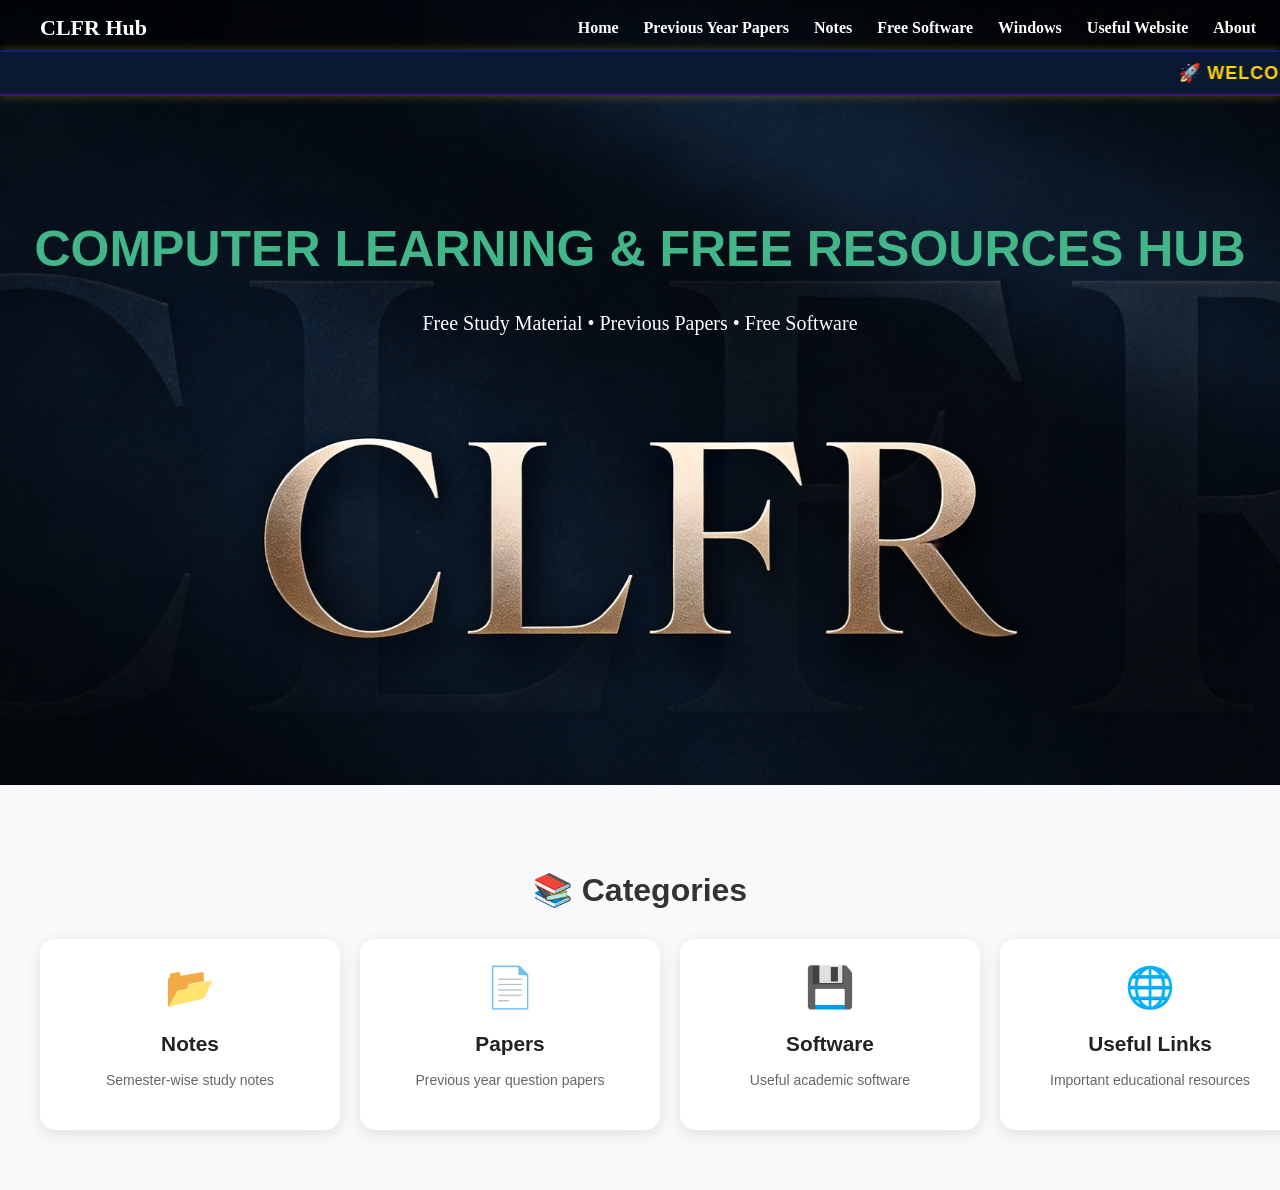
<file: index.html>
<!DOCTYPE html>
<html>
<head>
     <!-- Scrolling announcement bar -->
<marquee class="notice">
    🚀 Welcome to CLFR Hub | Add New Type OF Website Go To Useful Website Section
</marquee>

    <!-- Website Title (Browser tab me dikhega) -->
    <title>Computer Learning & Free Resources Hub</title>

    <!-- External CSS file link -->
    <link rel="stylesheet" href="styles.css">



</head>
<body class="home">

    


    <!-- Navigation Bar Start -->
    <nav>

        <!-- Website Logo -->
        <div class="logo">CLFR Hub</div>

        <!-- Menu Items -->
        <ul>
            <li><a href="index.html">Home</a></li>
            <li><a href="previousyearpapers.html"> Previous Year Papers</a></li>
            <li><a href="notes.html"> Notes</a></li>
            <li><a href="freesoftware.html"> Free Software</a></li>
            <li><a href="windows.html">Windows</a></li>
            <li><a href="usefulwebsites.html">Useful Website</a></li>
            
            <li><a href="about.html">About</a></li>
        </ul>

    </nav>
    <!-- Navigation Bar End -->

   
        <!-- ===== Hero Section Start ===== -->
<div class="hero">

    <!-- Main Heading -->
    <h1 class="main-heading">
        COMPUTER LEARNING & FREE RESOURCES HUB
    </h1>

    <!-- Short Description / Tagline -->
    <p class="tagline">
        Free Study Material • Previous Papers • Free Software
    </p>

    
    

</div>
<!-- ===== Hero Section End ===== -->


<!-- ===== Features Section Start ===== -->

<section class="categories">
    <h2>📚 Categories</h2>

    <div class="category-grid">
        <div class="card">
            <span>📂</span>
            <h3>Notes</h3>
            <p>Semester-wise study notes</p>
        </div>

        <div class="card">
            <span>📄</span>
            <h3>Papers</h3>
            <p>Previous year question papers</p>
        </div>

        <div class="card">
            <span>💾</span>
            <h3>Software</h3>
            <p>Useful academic software</p>
        </div>

        <div class="card">
            <span>🌐</span>
            <h3>Useful Links</h3>
            <p>Important educational resources</p>
        </div>
    </div>
</section>





    


<!-- ===== Features Section End ===== -->

        
    </section>
    <!-- Hero Section End -->

    
</body>
</html>
</file>
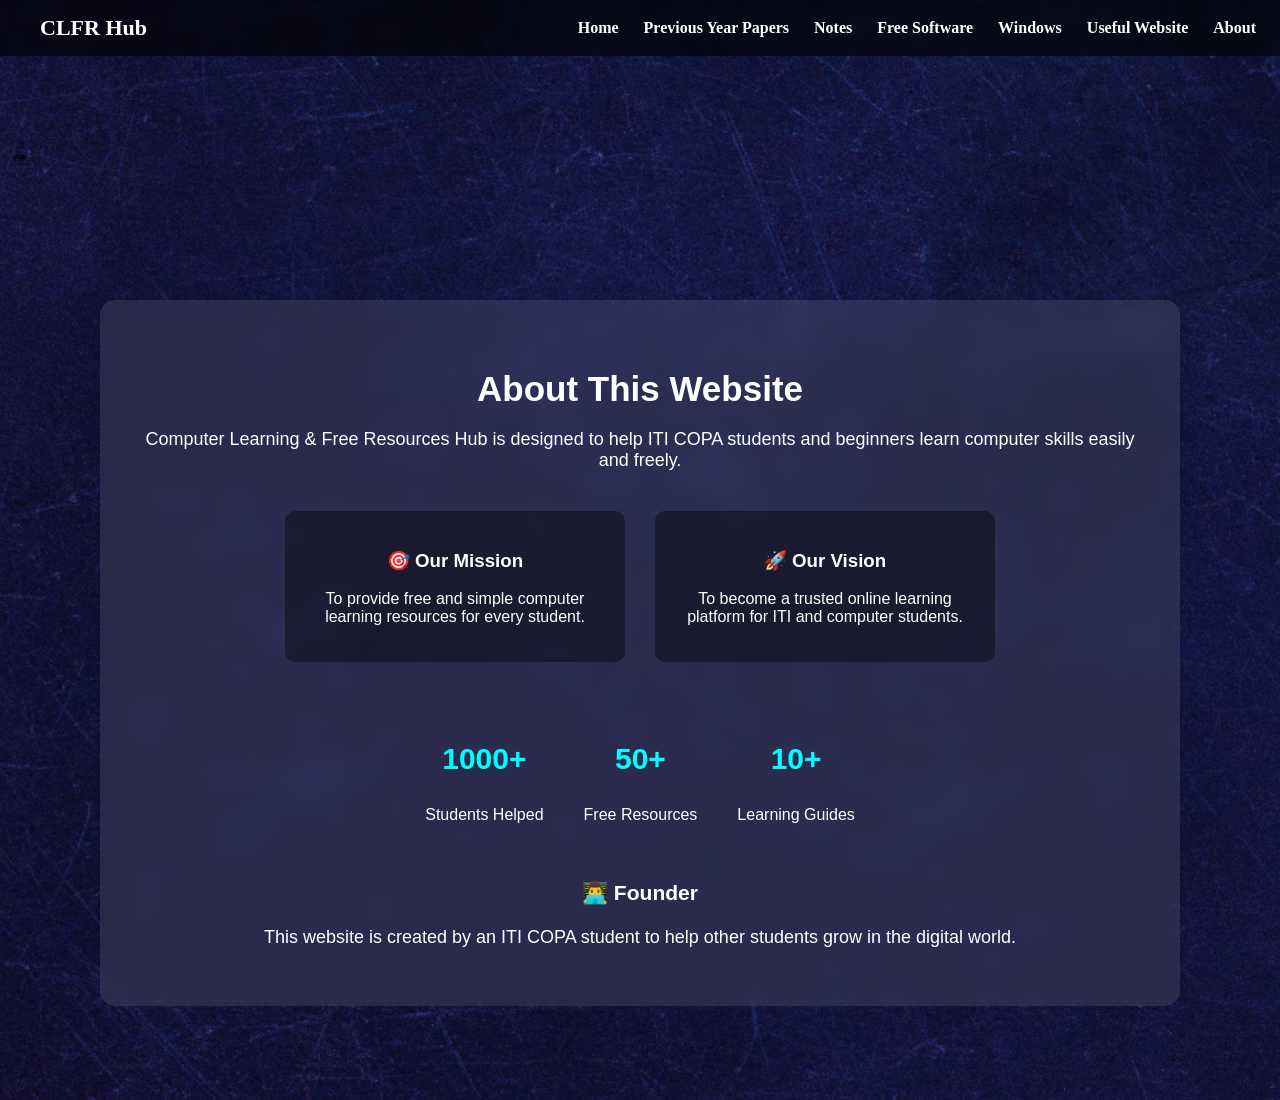
<file: about.html>
<!DOCTYPE html>
<html>
<head>

    <!-- Website Title (Browser tab me dikhega) -->
    <title>Computer Learning & Free Resources Hub</title>

    <!-- External CSS file link -->
    <link rel="stylesheet" href="styles.css">

</head>
<body>

    


    <!-- Navigation Bar Start -->
    <nav>

        <!-- Website Logo -->
        <div class="logo">CLFR Hub</div>

        <!-- Menu Items -->
        <ul>
            <li><a href="index.html">Home</a></li>
            <li><a href="previousyearpapers.html"> Previous Year Papers</a></li>
            <li><a href="notes.html"> Notes</a></li>
            <li><a href="freesoftware.html"> Free Software</a></li>
            <li><a href="windows.html">Windows</a></li>
            <li><a href="usefulwebsites.html">Useful Website</a></li>
            
            <li><a href="about.html">About</a></li>
        </ul>

    </nav>
    <!-- Navigation Bar End -->



<!-- ===== About Section Start ===== -->
<section class="about">

    <!-- Section Heading -->
    <h2 class="about-title">About This Website</h2>

    <!-- Description -->
    <p class="about-desc">
        Computer Learning & Free Resources Hub is designed to help ITI COPA 
        students and beginners learn computer skills easily and freely.
    </p>

    <!-- ===== Mission & Vision Boxes ===== -->
    <div class="mission-vision">

        <!-- Mission Box -->
        <div class="box">
            <h3>🎯 Our Mission</h3>
            <p>To provide free and simple computer learning resources for every student.</p>
        </div>

        <!-- Vision Box -->
        <div class="box">
            <h3>🚀 Our Vision</h3>
            <p>To become a trusted online learning platform for ITI and computer students.</p>
        </div>

    </div>

    <!-- ===== Stats Section ===== -->
    <div class="stats">

        <div class="stat-box">
            <h3>1000+</h3>
            <p>Students Helped</p>
        </div>

        <div class="stat-box">
            <h3>50+</h3>
            <p>Free Resources</p>
        </div>

        <div class="stat-box">
            <h3>10+</h3>
            <p>Learning Guides</p>
        </div>

    </div>

    <!-- ===== Founder Section ===== -->
    <div class="founder">
        <h3>👨‍💻 Founder</h3>
        <p>This website is created by an ITI COPA student to help other students grow in the digital world.</p>
    </div>

</section>
<!-- ===== About Section End ===== -->
</file>
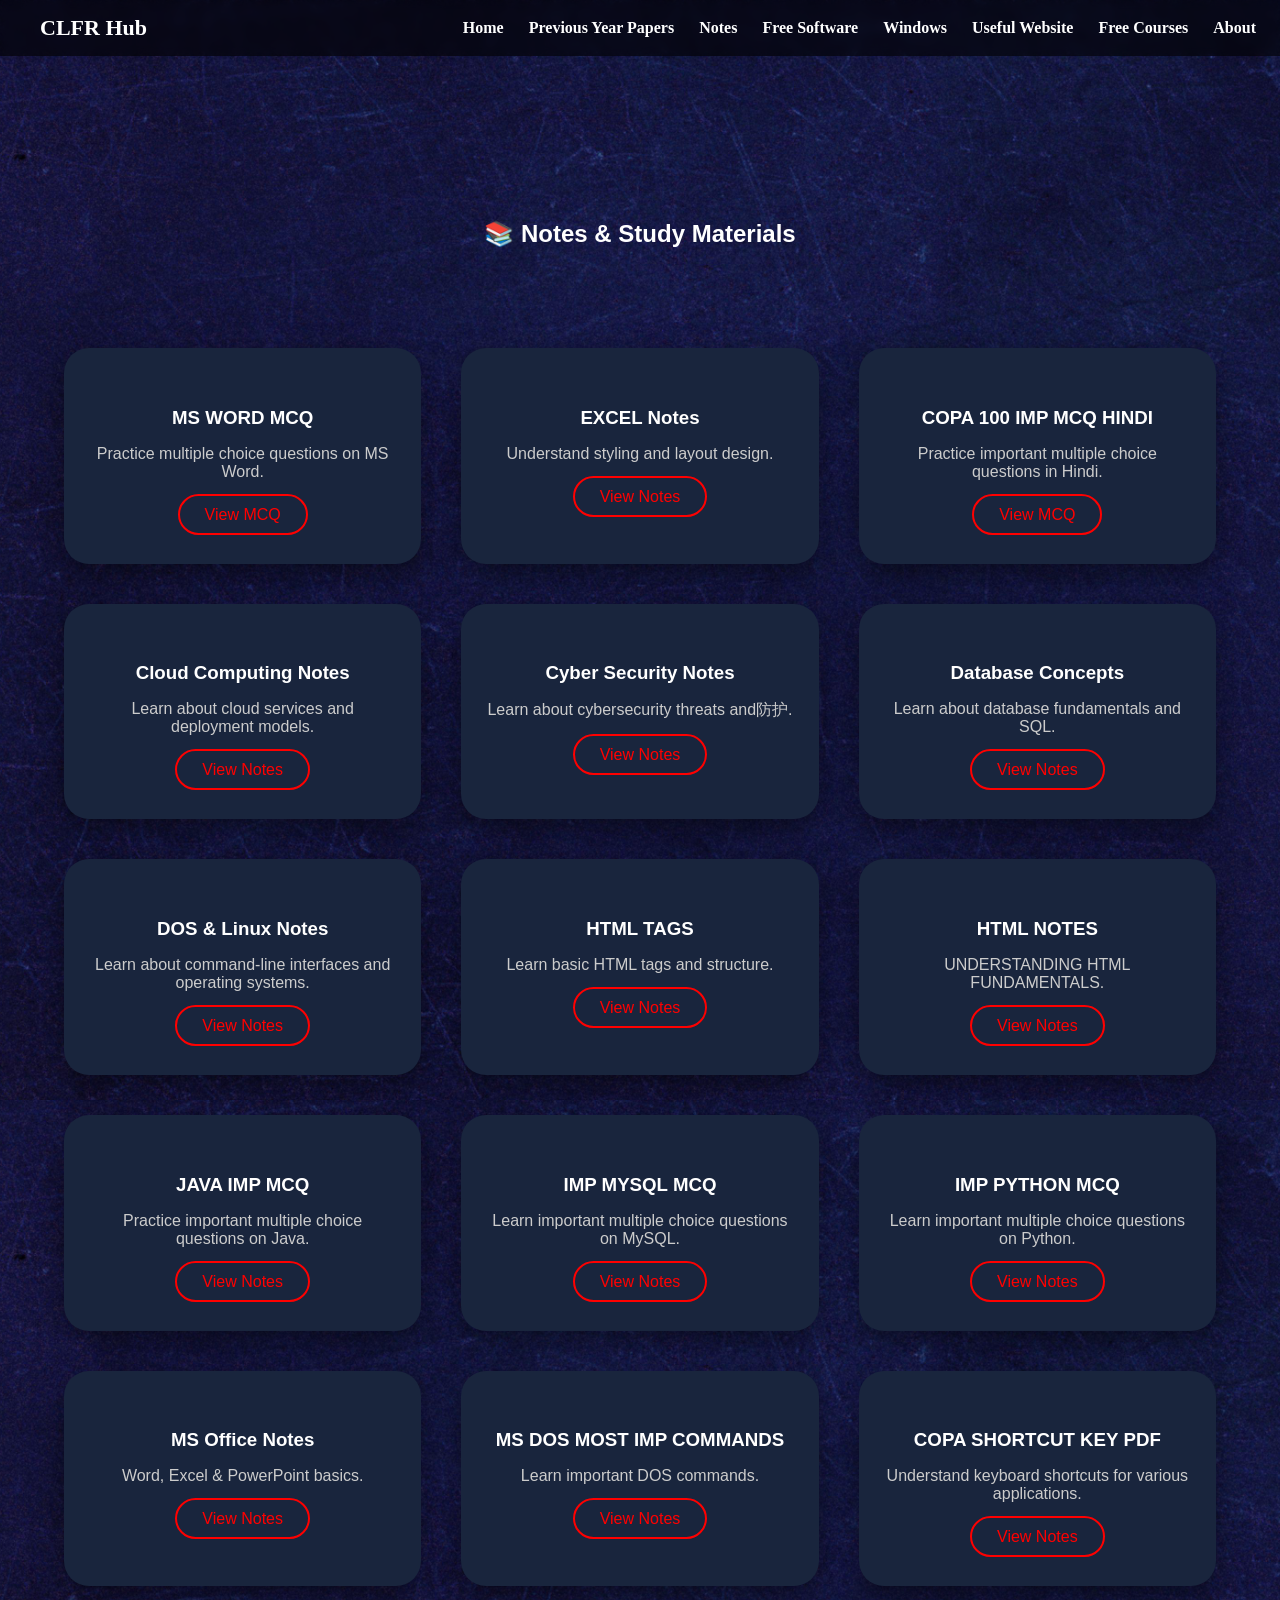
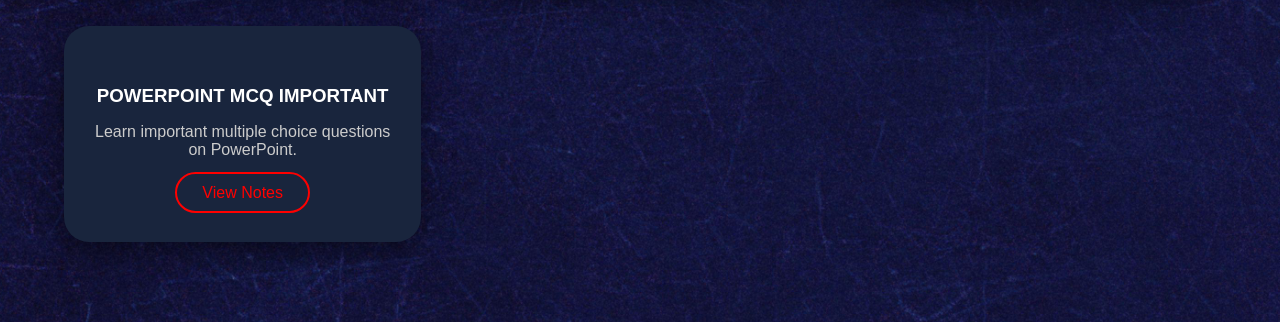
<file: notes.html>
<!DOCTYPE html>
<html>
<head>

    <!-- Website Title (Browser tab me dikhega) -->
    <title>Computer Learning & Free Resources Hub</title>

    <!-- External CSS file link -->
    <link rel="stylesheet" href="styles.css">

</head>
<body>
    <h2>📚 Notes & Study Materials</h2>

    


    <!-- Navigation Bar Start -->
    <nav>

        <!-- Website Logo -->
        <div class="logo">CLFR Hub</div>

        <!-- Menu Items -->
        <ul>
            <li><a href="index.html">Home</a></li>
            <li><a href="previousyearpapers.html"> Previous Year Papers</a></li>
            <li><a href="notes.html"> Notes</a></li>
            <li><a href="freesoftware.html"> Free Software</a></li>
            <li><a href="windows.html">Windows</a></li>
            <li><a href="usefulwebsites.html">Useful Website</a></li>
            <li><a href="freecourses.html">Free Courses</a></li>
            <li><a href="about.html">About</a></li>
        </ul>

    </nav>
    <!-- Navigation Bar End -->


    <!-- ===== Notes Section Start ===== -->
<section class="notes">

    <!-- MS WORD MCQ -->
    <div class="note-card">
        <h3>MS WORD MCQ</h3>
        <p>Practice multiple choice questions on MS Word.</p>
        <a href="copa ms word mcq.pdf" class="note-btn">View MCQ</a>
    </div>

    <!-- EXCEL Notes Card -->
    <div class="note-card">
        <h3>EXCEL Notes</h3>
        <p>Understand styling and layout design.</p>
        <a href="copa excel mcq.pdf" class="note-btn">View Notes</a>
    </div>

    <!-- COPA 100 IMP MCQ HINDI Card -->
    <div class="note-card">
        <h3>COPA 100 IMP MCQ HINDI</h3>
        <p>Practice important multiple choice questions in Hindi.</p>
        <a href="copa 100 most imp questions in hindi.pdf" class="note-btn">View MCQ</a>
    </div>

    <!-- cloud computing Card -->
    <div class="note-card">
        <h3>Cloud Computing Notes</h3>
        <p>Learn about cloud services and deployment models.</p>
        <a href="COPA Cloud Computing MCQ.pdf" class="note-btn">View Notes</a>
    </div>

    <!-- CYBER SECURITY Card -->
    <div class="note-card">
        <h3>Cyber Security Notes</h3>
        <p>Learn about cybersecurity threats and防护.</p>
        <a href="copa cyber security mcq hindi.pdf" class="note-btn">View Notes</a>
    </div>

    <!-- Database Concepts Card -->
    <div class="note-card">
        <h3>Database Concepts</h3>
        <p>Learn about database fundamentals and SQL.</p>
        <a href="COPA Database Concepts mcq.pdf" class="note-btn">View Notes</a>
    </div>

    <!-- dos & Linux Card -->
    <div class="note-card">
        <h3>DOS & Linux Notes</h3>
        <p>Learn about command-line interfaces and operating systems.</p>
        <a href="copa DOS & Linux mcq.pdf" class="note-btn">View Notes</a>
    </div>

    

    <!-- HTML Notes Card -->
    <div class="note-card">
        <h3>HTML TAGS</h3>
        <p>Learn basic HTML tags and structure.</p>
        <a href="HTML TAGS.pdf" class="note-btn">View Notes</a>
    </div>

    <!-- HTML NOTES Card -->
    <div class="note-card">
        <h3>HTML NOTES</h3>
        <p>UNDERSTANDING HTML FUNDAMENTALS.</p>
        <a href="HTML NOTES.pdf" class="note-btn">View Notes</a>
    </div>

    
    <div class="note-card">
        <h3>JAVA IMP MCQ</h3>
        <p>Practice important multiple choice questions on Java.</p>
        <a href="ITI COPA Java MCQ.pdf" class="note-btn">View Notes</a>
    </div>

    
    <div class="note-card">
        <h3>IMP MYSQL MCQ</h3>
        <p>Learn important multiple choice questions on MySQL.</p>
        <a href="ITI COPA MySQL MCQ.pdf" class="note-btn">View Notes</a>
    </div>

    
    <div class="note-card">
        <h3>IMP PYTHON MCQ</h3>
        <p>Learn important multiple choice questions on Python.</p>
        <a href="ITI COPA Python MCQ.pdf" class="note-btn">View Notes</a>
    </div>

    
    <div class="note-card">
        <h3>MS Office Notes</h3>
        <p>Word, Excel & PowerPoint basics.</p>
        <a href="#" class="note-btn">View Notes</a>
    </div>

    <!-- MS DOS MOST IMP COMMANDS -->
    <div class="note-card">
        <h3>MS DOS MOST IMP COMMANDS</h3>
        <p>Learn important DOS commands.</p>
        <a href="ms dos commands.pdf" class="note-btn">View Notes</a>
    </div>

    
    <div class="note-card">
        <h3>COPA SHORTCUT KEY PDF</h3>
        <p>Understand keyboard shortcuts for various applications.</p>
        <a href="copa shortcut keys.pdf" class="note-btn">View Notes</a>
    </div>

    
    <div class="note-card">
        <h3>POWERPOINT MCQ IMPORTANT</h3>
        <p>Learn important multiple choice questions on PowerPoint.</p>
        <a href="copa ppt question.pdf" class="note-btn">View Notes</a>
    </div>

   
</section>
<!-- ===== Notes Section End ===== -->
</file>
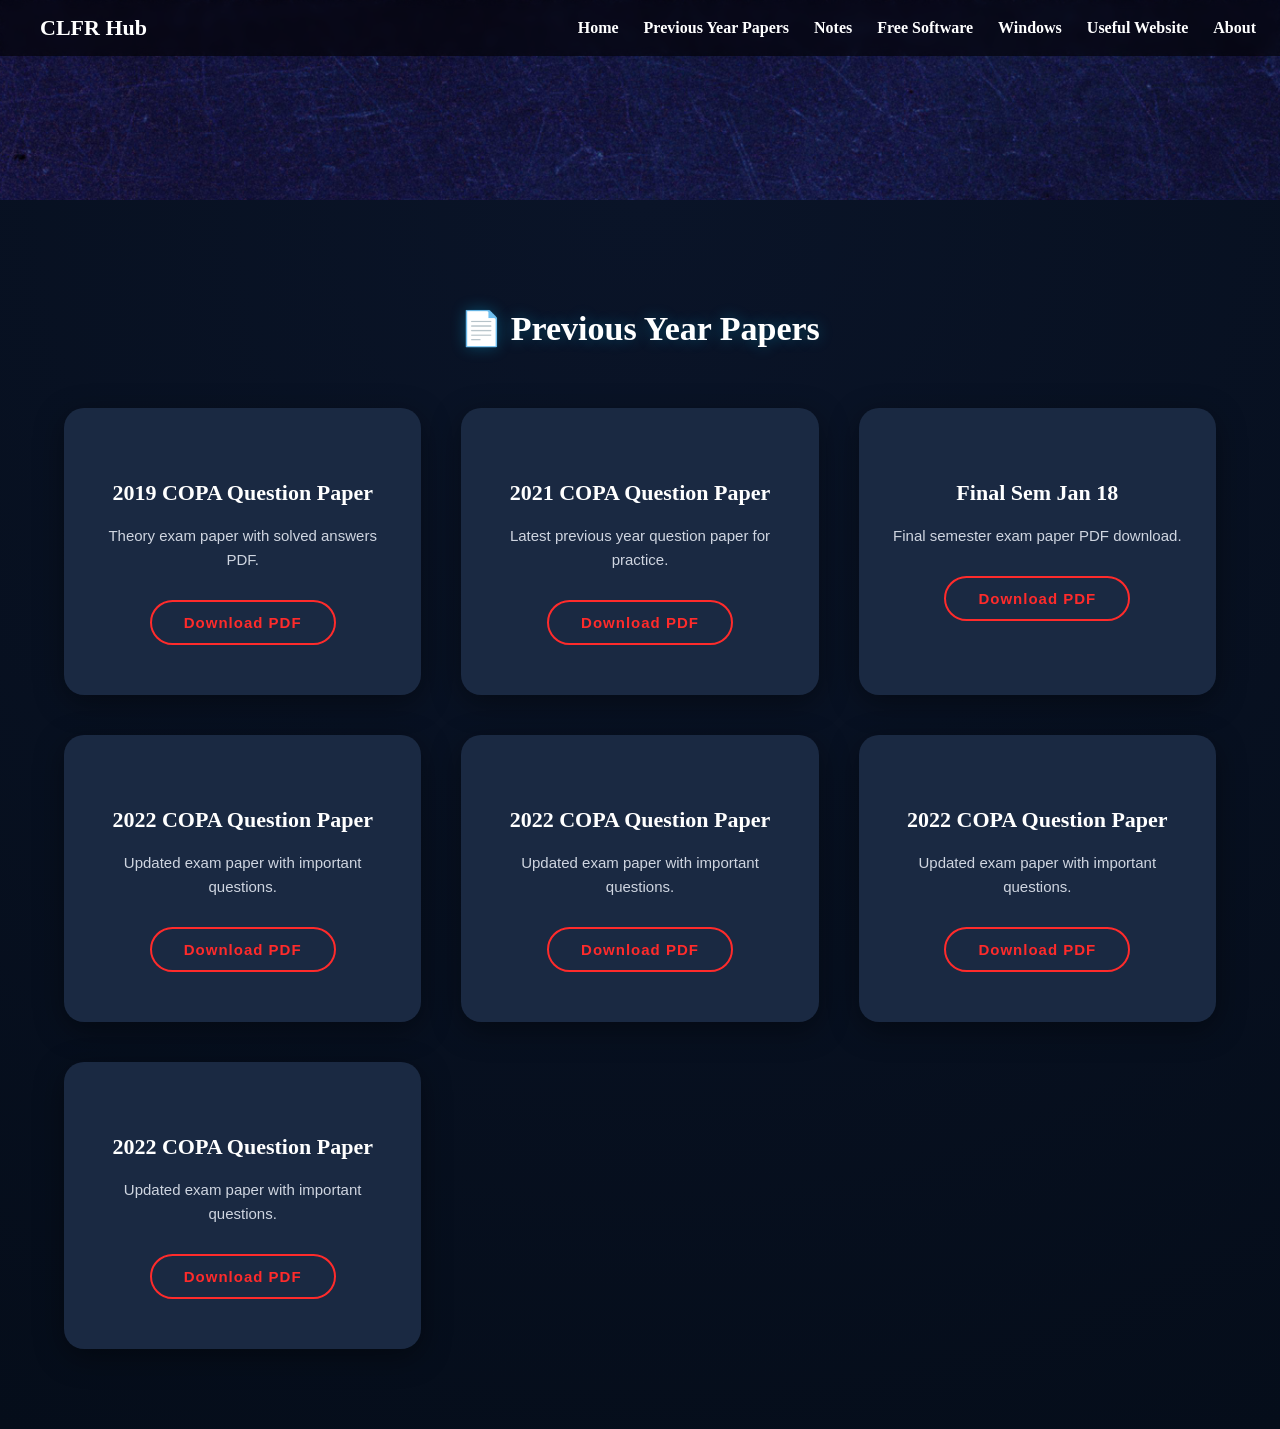
<file: previousyearpapers.html>
<!DOCTYPE html>
<html>
<head>

    <!-- Website Title (Browser tab me dikhega) -->
    <title>Computer Learning & Free Resources Hub</title>

    <!-- External CSS file link -->
    <link rel="stylesheet" href="styles.css">

</head>
<body>




    <!-- Navigation Bar Start -->
    <nav>

        <!-- Website Logo -->
        <div class="logo">CLFR Hub</div>

        <!-- Menu Items -->
        <ul>
            <li><a href="index.html">Home</a></li>
            <li><a href="previousyearpapers.html"> Previous Year Papers</a></li>
            <li><a href="notes.html"> Notes</a></li>
            <li><a href="freesoftware.html"> Free Software</a></li>
            <li><a href="windows.html">Windows</a></li>
            <li><a href="usefulwebsites.html">Useful Website</a></li>
            
            <li><a href="about.html">About</a></li>
        </ul>

    </nav>
    <!-- Navigation Bar End -->
<section class="papers-section">
    <h2 class="section-title">📄 Previous Year Papers</h2>

    <div class="papers-container">

        <div class="paper-card">
            <h3>2019 COPA Question Paper</h3>
            <p>Theory exam paper with solved answers PDF.</p>
            <a href="#" class="btn-view">Download PDF</a>
        </div>

        <div class="paper-card">
            <h3>2021 COPA Question Paper</h3>
            <p>Latest previous year question paper for practice.</p>
            <a href="#" class="btn-view">Download PDF</a>
        </div>

        <div class="paper-card">
            <h3>Final Sem Jan 18</h3>
            <p>Final semester exam paper PDF download.</p>
            <a href="#" class="btn-view">Download PDF</a>
        </div>

        <div class="paper-card">
            <h3>2022 COPA Question Paper</h3>
            <p>Updated exam paper with important questions.</p>
            <a href="#" class="btn-view">Download PDF</a>
        </div>

        <div class="paper-card">
            <h3>2022 COPA Question Paper</h3>
            <p>Updated exam paper with important questions.</p>
            <a href="#" class="btn-view">Download PDF</a>
        </div>


        <div class="paper-card">
            <h3>2022 COPA Question Paper</h3>
            <p>Updated exam paper with important questions.</p>
            <a href="#" class="btn-view">Download PDF</a>
        </div>


        <div class="paper-card">
            <h3>2022 COPA Question Paper</h3>
            <p>Updated exam paper with important questions.</p>
            <a href="#" class="btn-view">Download PDF</a>
        </div>


    </div>
</section>



    
</body>
</html>
</file>
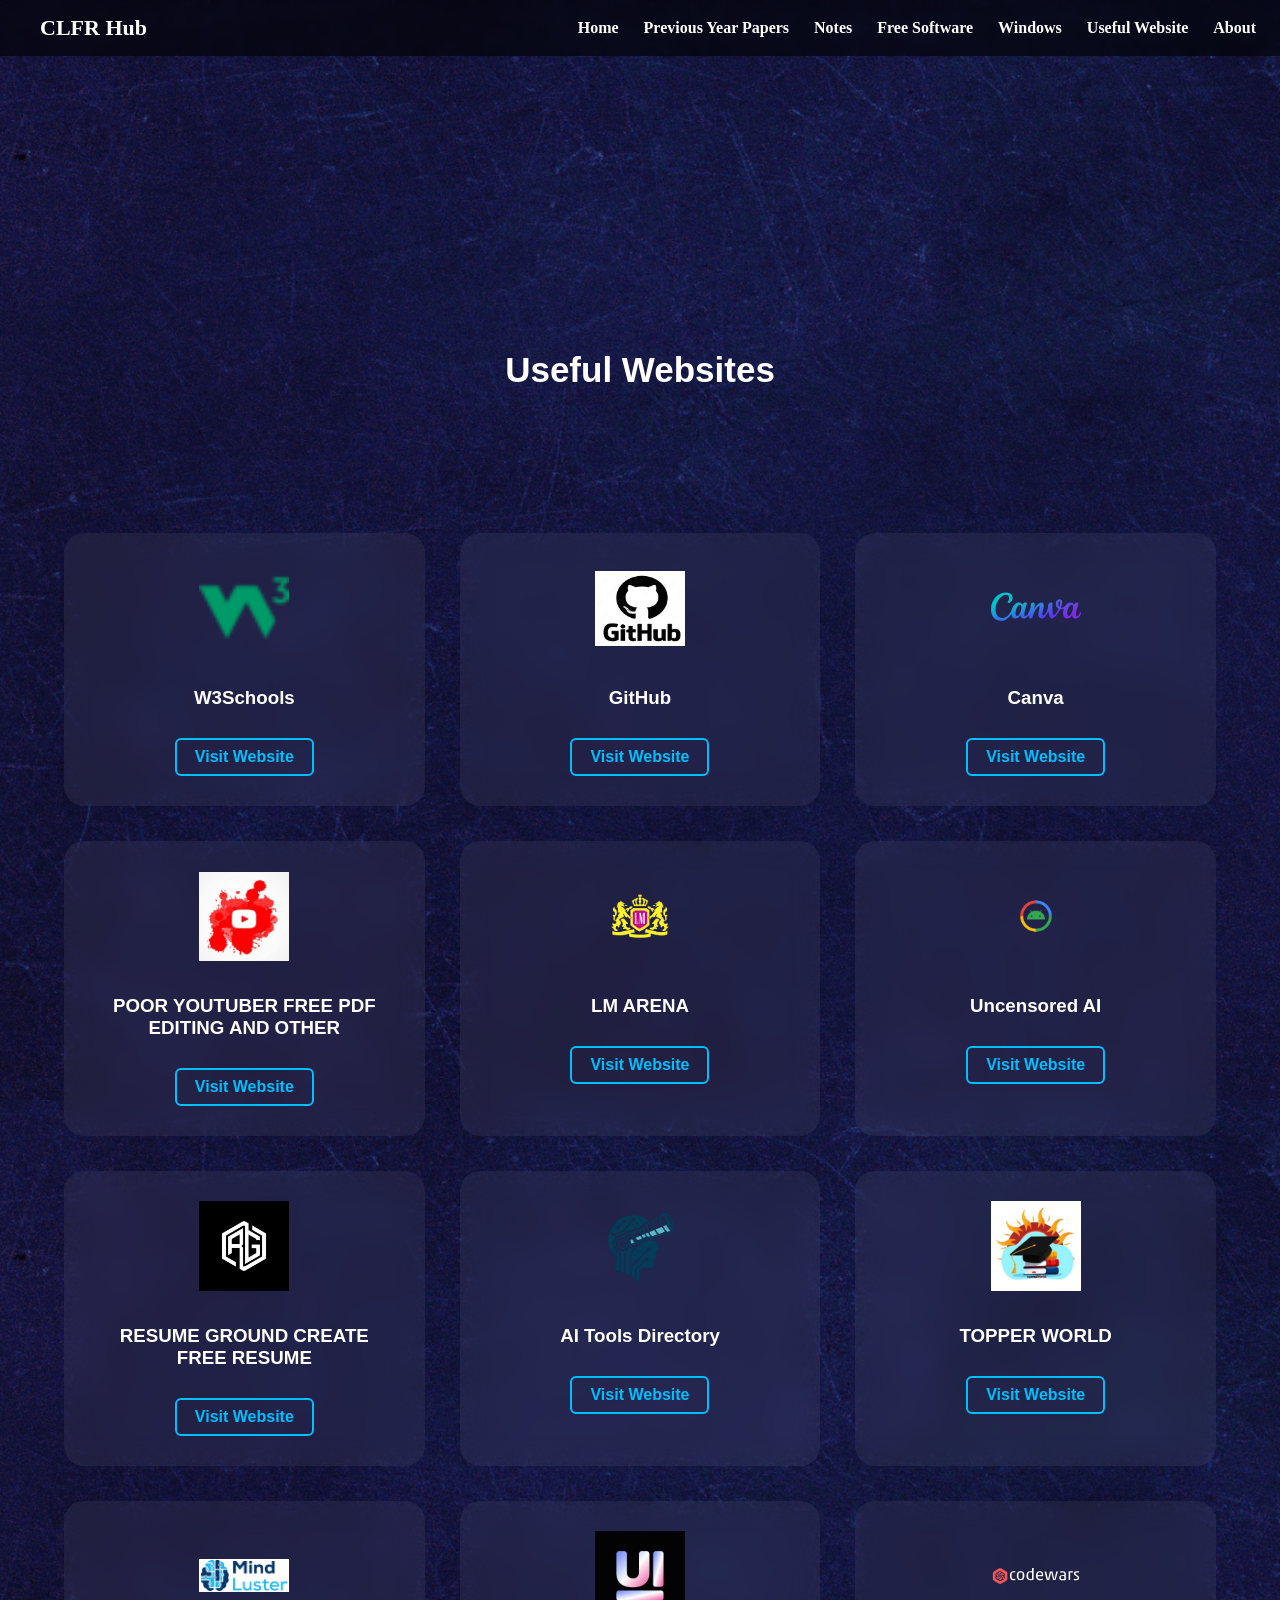
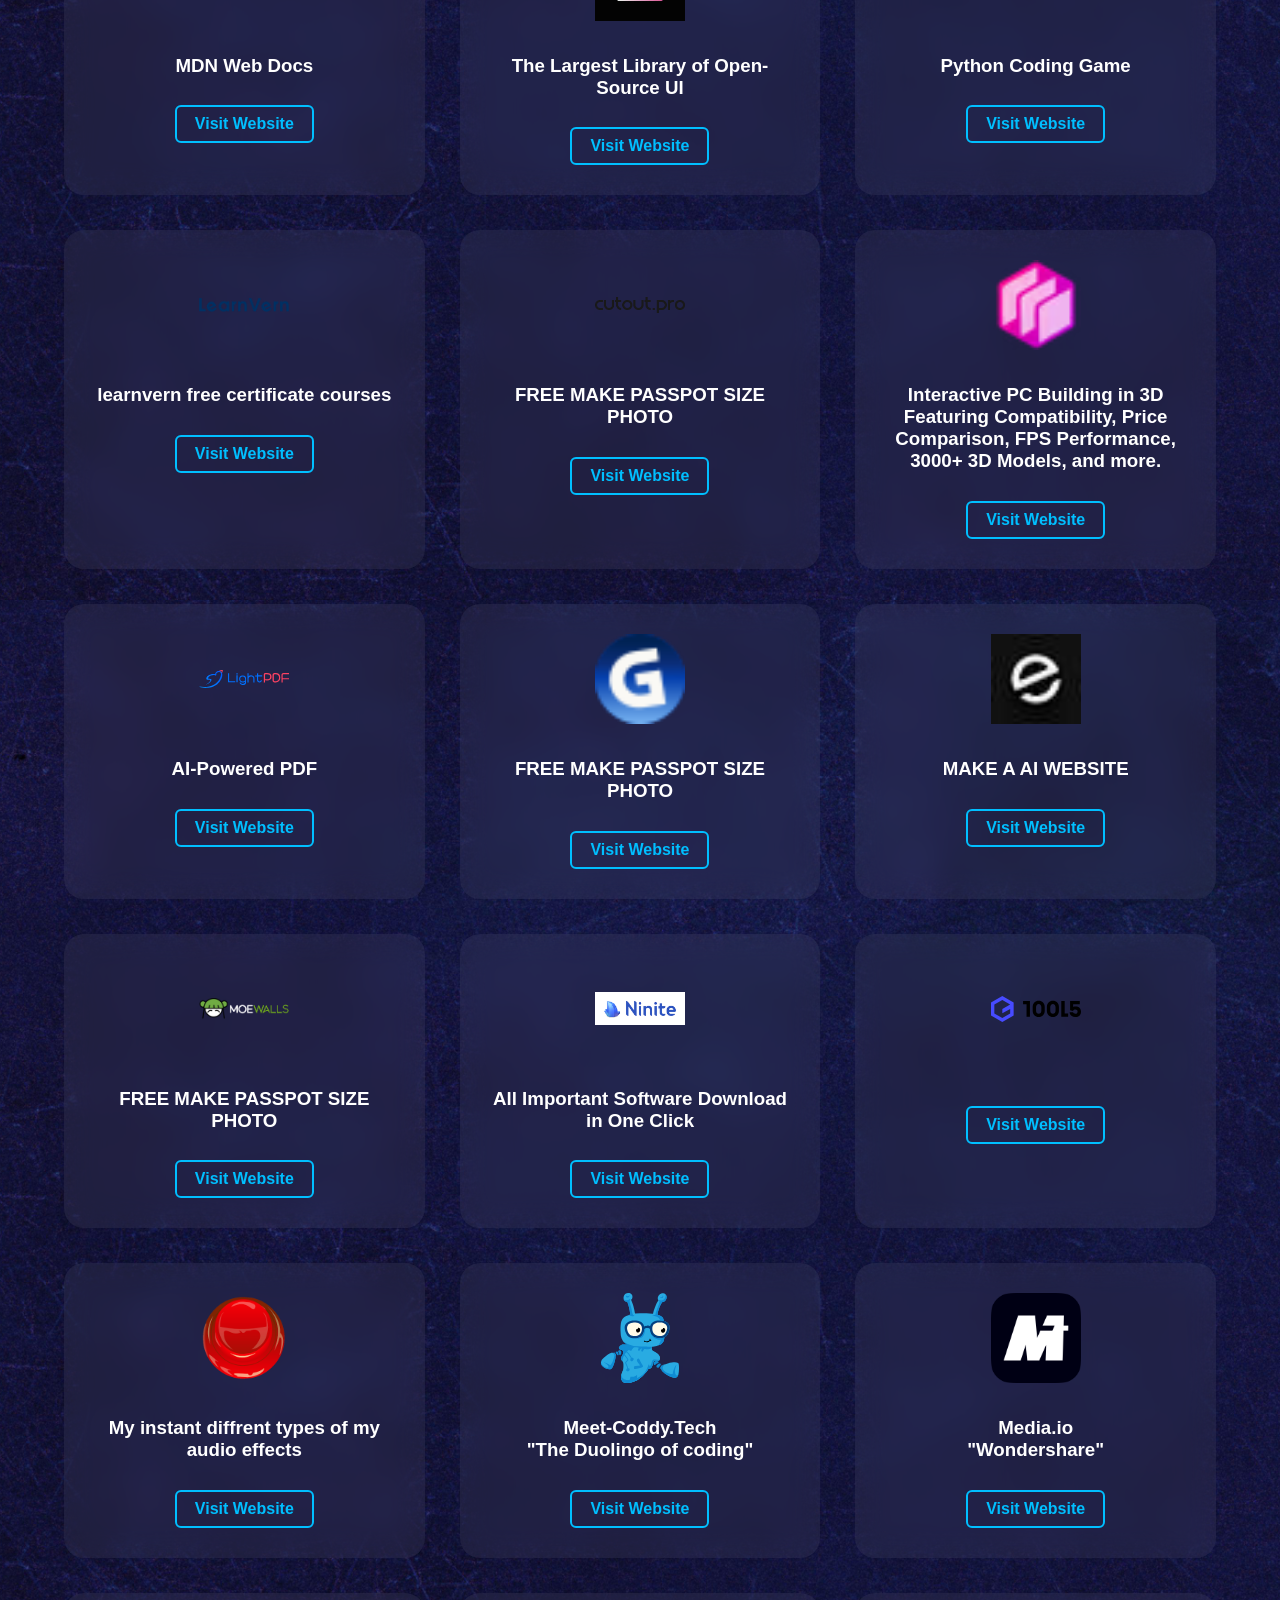
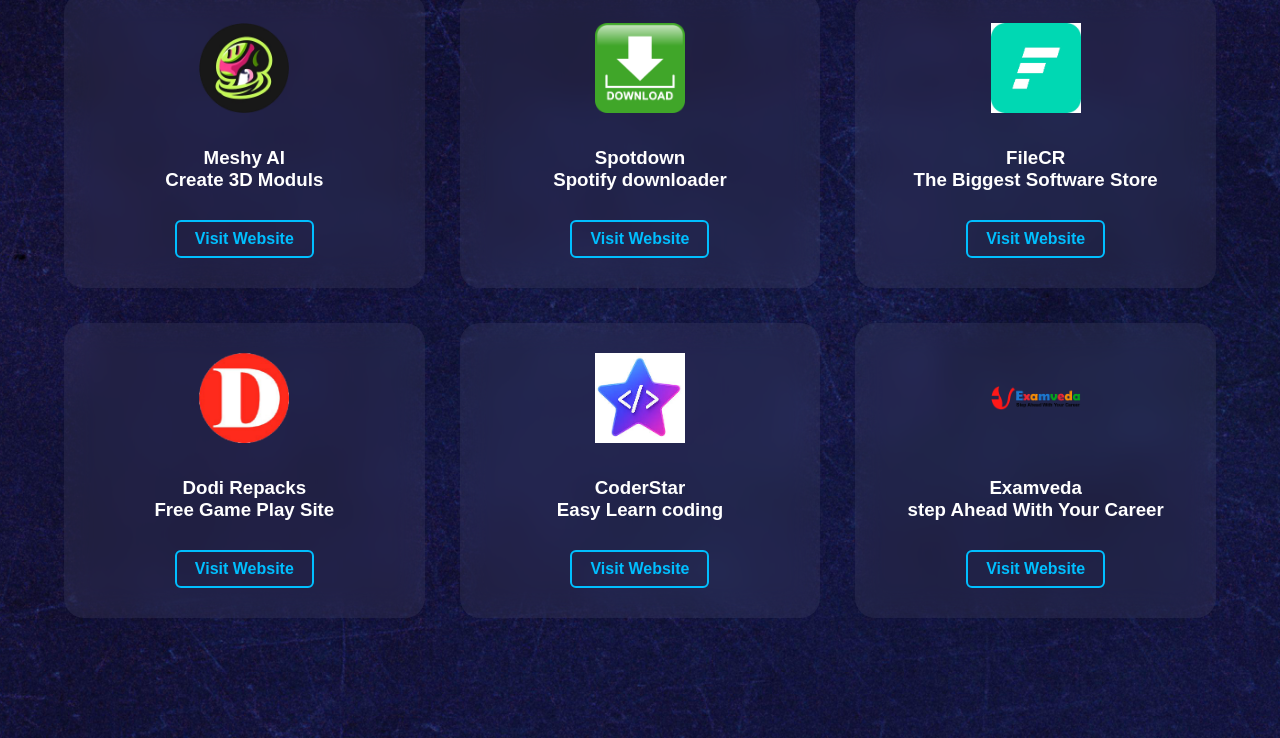
<file: usefulwebsites.html>
<!DOCTYPE html>
<html>
<head>

    <!-- Website Title (Browser tab me dikhega) -->
    <title>Computer Learning & Free Resources Hub</title>

    <!-- External CSS file link -->
    <link rel="stylesheet" href="styles.css">

</head>
<body>



    <!-- Navigation Bar Start -->
    <nav>

        <!-- Website Logo -->
        <div class="logo">CLFR Hub</div>

        <!-- Menu Items -->
        <ul>
            <li><a href="index.html">Home</a></li>
            <li><a href="previousyearpapers.html"> Previous Year Papers</a></li>
            <li><a href="notes.html"> Notes</a></li>
            <li><a href="freesoftware.html"> Free Software</a></li>
            <li><a href="windows.html">Windows</a></li>
            <li><a href="usefulwebsites.html">Useful Website</a></li>
            
            <li><a href="about.html">About</a></li>
        </ul>

    </nav>
    <!-- Navigation Bar End -->


    <h1 class="page-title">Useful Websites</h1>

<section class="useful-section">

    <div class="useful-card">
        <img src="w3.png" alt="W3Schools">
        <div class="overlay">
            <h3>W3Schools</h3>
            <a href="https://www.w3schools.com"
               target="_blank"
               class="visit-btn">
               Visit Website
            </a>
        </div>
    </div>

    <div class="useful-card">
        <img src="gethub.webp" alt="GitHub">
        <div class="overlay">
            <h3>GitHub</h3>
            <a href="https://github.com"
               target="_blank"
               class="visit-btn">
               Visit Website
            </a>
        </div>
    </div>

    <div class="useful-card">
        <img src="canvaa.svg" alt="Canva">
        <div class="overlay">
            <h3>Canva</h3>
            <a href="https://www.canva.com"
               target="_blank"
               class="visit-btn">
               Visit Website
            </a>
        </div>
    </div>

    <div class="useful-card">
        <img src="youtube logo.png" alt="MDN">
        <div class="overlay">
            <h3>POOR YOUTUBER  FREE PDF EDITING AND OTHER</h3>
            <a href="https://pooreyoutuber.github.io/"
               target="_blank"
               class="visit-btn">
               Visit Website
            </a>
        </div>
    </div>


    <div class="useful-card">
        <img src="LM-Emblem-500x281.webp" alt="MDN">
        <div class="overlay">
            <h3>LM ARENA</h3>
            <a href="https://arena.ai/"
               target="_blank"
               class="visit-btn">
               Visit Website
            </a>
        </div>
    </div>


    <div class="useful-card">
        <img src="un.webp" alt="MDN">
        <div class="overlay">
            <h3>Uncensored AI</h3>
            <a href="https://uncensored.com/"
               target="_blank"
               class="visit-btn">
               Visit Website
            </a>
        </div>
    </div>


    <div class="useful-card">
        <img src="rg.webp" alt="MDN">
        <div class="overlay">
            <h3>RESUME GROUND CREATE FREE RESUME</h3>
            <a href="https://www.resumeground.com/"
               target="_blank"
               class="visit-btn">
               Visit Website
            </a>
        </div>
    </div>


    <div class="useful-card">
        <img src="AI IMG.webp" alt="MDN">
        <div class="overlay">
            <h3>AI Tools Directory</h3>
            <a href="https://www.aixploria.com/en/"
               target="_blank"
               class="visit-btn">
               Visit Website
            </a>
        </div>
    </div>


    <div class="useful-card">
        <img src="TOPPERIMG.webp" alt="MDN">
        <div class="overlay">
            <h3>TOPPER WORLD</h3>
            <a href="https://topperworld.in/"
               target="_blank"
               class="visit-btn">
               Visit Website
            </a>
        </div>
    </div>


    <div class="useful-card">
        <img src="mindluster.png" alt="MDN">
        <div class="overlay">
            <h3>MDN Web Docs</h3>
            <a href="https://www.mindluster.com/"
               target="_blank"
               class="visit-btn">
               Visit Website
            </a>
        </div>
    </div>


    <div class="useful-card">
        <img src="uiverse.webp" alt="MDN">
        <div class="overlay">
            <h3>The Largest Library of Open-Source UI</h3>
            <a href="https://uiverse.io/"
               target="_blank"
               class="visit-btn">
               Visit Website
            </a>
        </div>
    </div>


    <div class="useful-card">
        <img src="codewars.svg" alt="MDN">
        <div class="overlay">
            <h3>Python Coding Game</h3>
            <a href="https://www.codewars.com/"
               target="_blank"
               class="visit-btn">
               Visit Website
            </a>
        </div>
    </div>


    <div class="useful-card">
        <img src="learnvern_logo_blue.png" alt="MDN">
        <div class="overlay">
            <h3>learnvern free certificate courses</h3>
            <a href="https://www.learnvern.com/"
               target="_blank"
               class="visit-btn">
               Visit Website
            </a>
        </div>
    </div>


    <div class="useful-card">
        <img src="cutout.png" alt="MDN">
        <div class="overlay">
            <h3>FREE MAKE PASSPOT SIZE PHOTO</h3>
            <a href="https://www.cutout.pro/"
               target="_blank"
               class="visit-btn">
               Visit Website
            </a>
        </div>
    </div>


    <div class="useful-card">
        <img src="PC BUILD.avif" alt="MDN">
        <div class="overlay">
            <h3>Interactive PC Building in 3D Featuring Compatibility, Price Comparison, FPS Performance, 3000+ 3D Models, and more.</h3>
            <a href="https://www.buildcores.com/"
               target="_blank"
               class="visit-btn">
               Visit Website
            </a>
        </div>
    </div>


    <div class="useful-card">
        <img src="LIGHTPDF.svg" alt="MDN">
        <div class="overlay">
            <h3>AI-Powered PDF</h3>
            <a href="https://lightpdf.com/"
               target="_blank"
               class="visit-btn">
               Visit Website
            </a>
        </div>
    </div>


    <div class="useful-card">
        <img src="GAMMA.png" alt="MDN">
        <div class="overlay">
            <h3>FREE MAKE PASSPOT SIZE PHOTO</h3>
            <a href="https://gamma.app/?gad_campaignid=23865537774&gad_source=1&gbraid=0AAAABDuu-AoBmYDMxaqZZlcUGsetHXqHW&gclid=EAIaIQobChMIwdTq3MXllAMVxoRmAh0JGzJhEAAYASAAEgLTEvD_BwE"
               target="_blank"
               class="visit-btn">
               Visit Website
            </a>
        </div>
    </div>


    <div class="useful-card">
        <img src="ROCKET.jpg" alt="MDN">
        <div class="overlay">
            <h3>MAKE A AI WEBSITE</h3>
            <a href="https://www.rocket.new/"
               target="_blank"
               class="visit-btn">
               Visit Website
            </a>
        </div>
    </div>


    <div class="useful-card">
        <img src="moewalls-logo-1.png" alt="MDN">
        <div class="overlay">
            <h3>FREE MAKE PASSPOT SIZE PHOTO</h3>
            <a href="https://moewalls.com/"
               target="_blank"
               class="visit-btn">
               Visit Website
            </a>
        </div>
    </div>


    <div class="useful-card">
        <img src="ninite.png" alt="MDN">
        <div class="overlay">
            <h3>All Important Software Download in One Click</h3>
            <a href="https://ninite.com/"
               target="_blank"
               class="visit-btn">
               Visit Website
            </a>
        </div>
    </div>



    <div class="useful-card">
        <img src="yash.svg" alt="MDN">
        <div class="overlay">
            <h3></h3>
            <a href="https://10015.io/"
               target="_blank"
               class="visit-btn">
               Visit Website
            </a>
        </div>
    </div>


    <div class="useful-card">
        <img src="unnamed.webp" alt="MDN">
        <div class="overlay">
            <h3>My instant diffrent types of my audio effects</h3>
            <a href="https://www.myinstants.com/en/index/us/"
               target="_blank"
               class="visit-btn">
               Visit Website
            </a>
        </div>
    </div>


    <div class="useful-card">
        <img src="bit-start.svg" alt="MDN">
        <div class="overlay">
            <h3>Meet-Coddy.Tech <br>"The Duolingo of coding"</h3>
            <a href="https://coddy.tech/"
               target="_blank"
               class="visit-btn">
               Visit Website
            </a>
        </div>
    </div>

    <div class="useful-card">
        <img src="0x0.png" alt="MDN">
        <div class="overlay">
            <h3>Media.io <br> "Wondershare" </h3>
            <a href="https://www.media.io/"
               target="_blank"
               class="visit-btn">
               Visit Website
            </a>
        </div>
    </div>

    <div class="useful-card">
        <img src="meshy-3d-logo.png" alt="MDN">
        <div class="overlay">
            <h3>Meshy AI <br> Create 3D Moduls</h3>
            <a href="https://www.meshy.ai/"
               target="_blank"
               class="visit-btn">
               Visit Website
            </a>
        </div>
    </div>

     <div class="useful-card">
        <img src="download-buttons-colors.png" alt="MDN">
        <div class="overlay">
            <h3>Spotdown <br> Spotify downloader</h3>
            <a href="https://spotdown.org/"
               target="_blank"
               class="visit-btn">
               Visit Website
            </a>
        </div>
    </div>
    

     <div class="useful-card">
        <img src="images.png" alt="MDN">
        <div class="overlay">
            <h3>FileCR <br> The Biggest Software Store</h3>
            <a href="https://filecr.com/home/"
               target="_blank"
               class="visit-btn">
               Visit Website
            </a>
        </div>
    </div>

    
     <div class="useful-card">
        <img src="214397634.png" alt="MDN">
        <div class="overlay">
            <h3>Dodi Repacks <br> Free Game Play Site  </h3>
            <a href="https://dodi-repacks.site/"
               target="_blank"
               class="visit-btn">
               Visit Website
            </a>
        </div>
    </div>
    

    
     <div class="useful-card">
        <img src="download.jpg" alt="MDN">
        <div class="overlay">
            <h3>CoderStar <br> Easy Learn coding </h3>
            <a href="https://coderstar.in/"
               target="_blank"
               class="visit-btn">
               Visit Website
            </a>
        </div>
    </div>
    
    <div class="useful-card">
        <img src="logo.png" alt="MDN">
        <div class="overlay">
            <h3>Examveda <br>step Ahead With Your Career  </h3>
            <a href="https://www.examveda.com/"
               target="_blank"
               class="visit-btn">
               Visit Website
            </a>
        </div>
    </div>
    
    

</section>


</section>
<!-- ===== Useful Websites Section End ===== -->

</body>
</html>
</file>
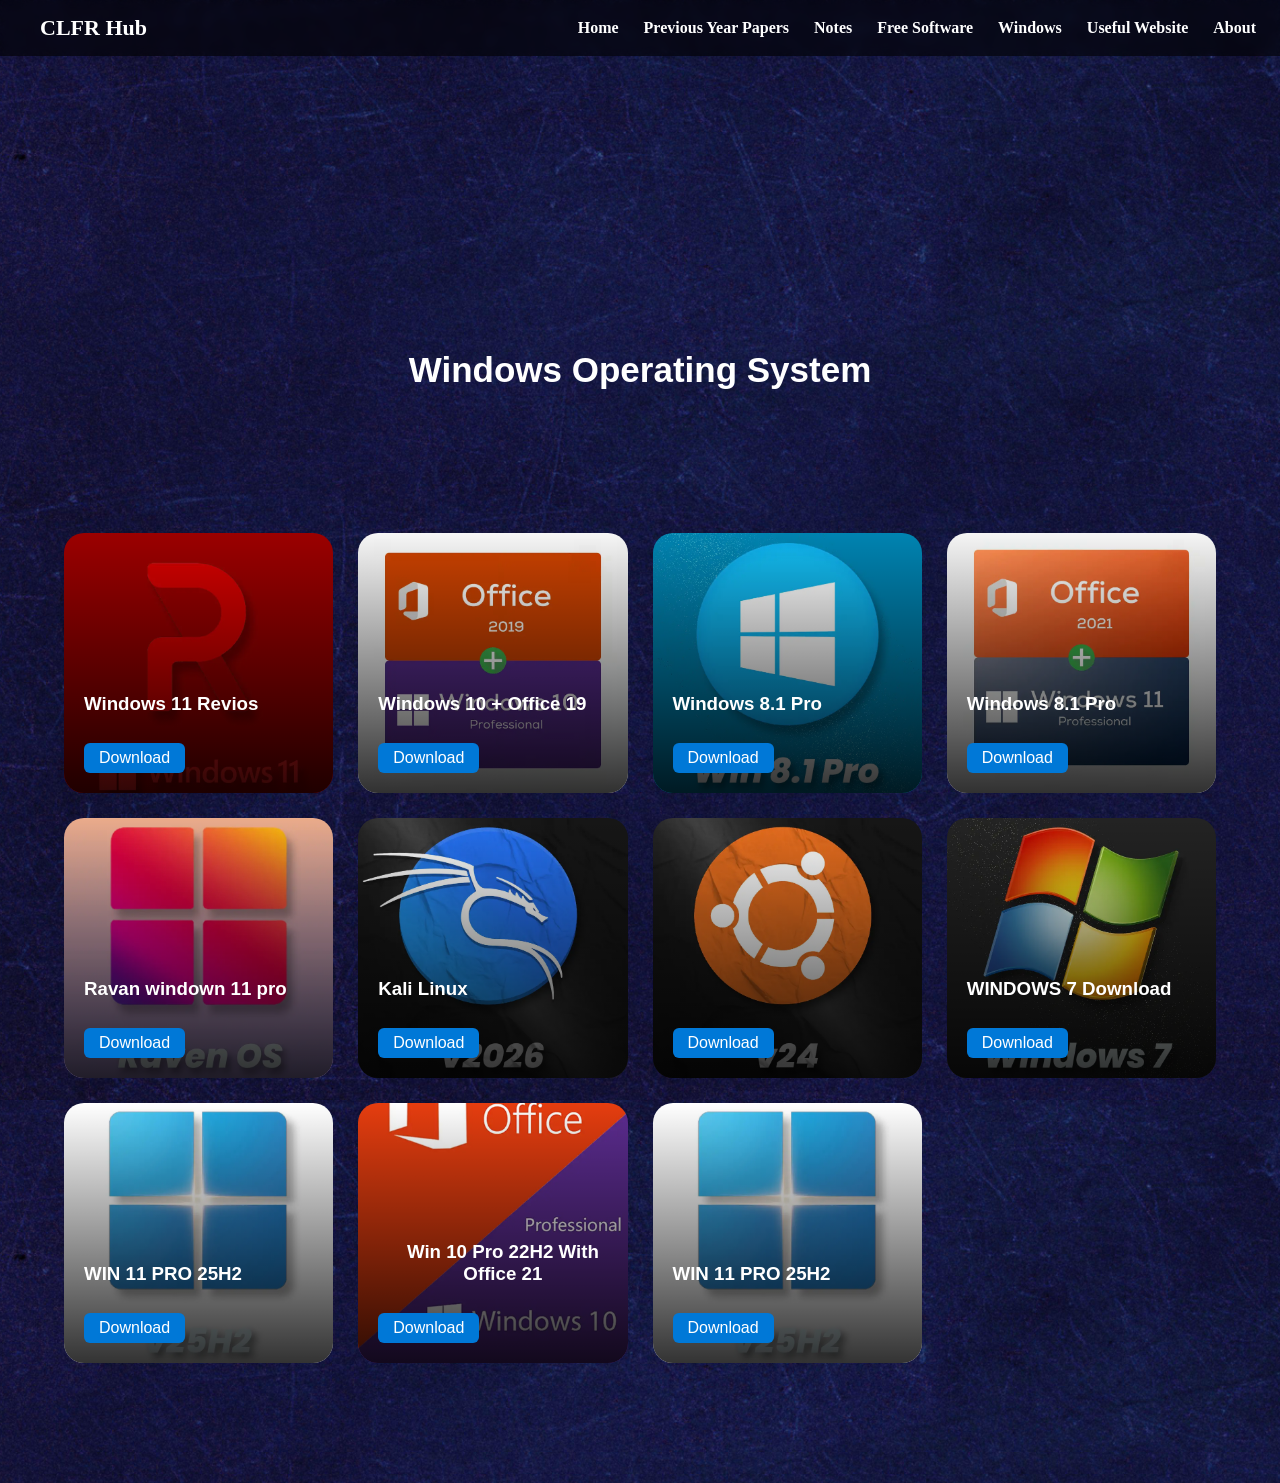
<file: windows.html>
<!DOCTYPE html>
<html>
<head>
    <title>Windows OS - CLFR Hub</title>
    <link rel="stylesheet" href="styles.css">
</head>

<body>


<!-- ===== Navigation Bar ===== -->
<nav>
    <div class="logo">CLFR Hub</div>
    <ul>
        <li><a href="index.html">Home</a></li>
        <li><a href="previousyearpapers.html">Previous Year Papers</a></li>
        <li><a href="notes.html">Notes</a></li>
        <li><a href="freesoftware.html">Free Software</a></li>
        <li><a href="windows.html">Windows</a></li>
        <li><a href="usefulwebsites.html">Useful Website</a></li>
        
        <li><a href="about.html">About</a></li>
    </ul>
</nav>

<h1 class="page-title">Windows Operating System</h1>

<!-- ===== Windows Grid Section ===== -->
<section class="windows">

    <div class="windows-card">
        <img src="wi11re.webp" alt="Windows 11">
        <h3>Windows 11 Revios</h3>
        <a href="https://datavaults.co/3cf128rre6w2/Windows_11_22H2_ReviOS_x64_July_2023_[CONOR].iso" target="_blank" class="windows-btn">
            Download
        </a>
    </div>

    <div class="windows-card">
        <img src="Windows 10 with MS Office 19.webp" alt="Windows 10">
        <h3>Windows 10 + Office 19</h3>
        <a href="https://datavaults.co/phfgyeyvquzx/Windows_10_Pro_With_Office_2019_PreActivated_September2021_[CONOR].iso" target="_blank" class="windows-btn">
            Download
        </a>
    </div>

    <div class="windows-card">
        <img src="win8.1pro.webp" alt="Windows 8.1">
        <h3>Windows 8.1 Pro</h3>
        <a href="https://datavaults.co/8o6zq4mo9u22/Windows_8.1_Pro_Preactivated_December_2022_[CONOR].iso" target="_blank" class="windows-btn">
            Download
        </a>
    </div>

    <div class="windows-card">
        <img src="win26.webp" alt="Windows 8.1">
        <h3>Windows 8.1 Pro</h3>
        <a href="https://datavaults.co/2sbcay8i93tq/Win_11_Aio_16_in_1_With_Office_2021_[CONOR].iso" target="_blank" class="windows-btn">
            Download
        </a>
    </div>


    <div class="windows-card">
        <img src="ravan.webp" alt="Windows 8.1">
        <h3>Ravan windown 11 pro</h3>
        <a href="https://datavaults.co/xmv8pyiq0a5y/Raven_OS_Lite_[CONOR].iso" target="_blank" class="windows-btn">
            Download
        </a>
    </div>


    <div class="windows-card">
        <img src="kali.webp" alt="Windows 8.1">
        <h3>Kali Linux</h3>
        <a href="https://datavaults.co/3meayg9jmrfl/kali-linux-2026.1-installer-amd64.iso" target="_blank" class="windows-btn">
            Download
        </a>
    </div>


    <div class="windows-card">
        <img src="ubantu.webp" alt="Windows 8.1">
        <h3></h3>
        <a href="https://datavaults.co/gtzz8fgrrqv7/ubuntu-24.04.4-desktop-amd64.iso" target="_blank" class="windows-btn">
            Download
        </a>
    </div>


    <div class="windows-card">
        <img src="win7.webp" alt="Windows 8.1">
        <h3>WINDOWS 7 Download</h3>
        <a href="https://datavaults.co/lqb4t9elv0ox/Win_7_Pro_January_2026_[CONOR].iso" target="_blank" class="windows-btn">
            Download
        </a>
    </div>


    <div class="windows-card">
        <img src="v25.webp" alt="Windows 8.1">
        <h3>WIN 11 PRO 25H2 </h3>
        <a href="https://datavaults.co/yd3dd85yjaue/WIN_11_PRO_25H2_[CONOR].ISO" target="_blank" class="windows-btn">
            Download
        </a>
    </div>

    <div class="windows-card">
        <img src="WIN1021.webp" alt="Windows 8.1">
    <h3>Win 10 Pro 22H2 With Office 21 </h3>
        <a href="https://datavaults.co/phjbcoctcl3u/Win_10_Pro_22H2_With_Office_21_[CONOR].iso" target="_blank" class="windows-btn">
            Download
        </a>
    </div>

    <div class="windows-card">
        <img src="v25.webp" alt="Windows 8.1">
        <h3>WIN 11 PRO 25H2 </h3>
        <a href="https://datavaults.co/yd3dd85yjaue/WIN_11_PRO_25H2_[CONOR].ISO" target="_blank" class="windows-btn">
            Download
        </a>
    </div>

</section>

</body>
</html>
</file>
<file: styles.css>
/* ===== Body Styling ===== */
body {
    margin: 0;  
    font-family: 'Segoe UI', Tahoma, Geneva, VerDana, sans-serif;
}

/* ===== Background img ===== */
body {
  margin: 0;
  height: 100vh;
  background-image: url("desi\ darkblue.jpg"); /* Sab pages ke liye same */
  background-size: cover;
  background-repeat: repeat;
  background-position: center;
  color: white;
  text-align: center;
  padding-top: 200px;
}

/* Sirf Home page ka alag background */
.home {
  background-image: url("seedream-4.5_a_vo_primium_likha_hii.jpeg");
}

/* ===== Navigation Bar ===== */
nav {
    position: fixed;          
    width: 95%;
    top: 0;
    left: 0;
    display: flex;
    justify-content: space-between;
    align-items: center;
    padding: 15px 40px;
    background: rgba(0,0,0,0.6);  
    backdrop-filter: blur(5px);  
    z-index: 1000;
    font-family:Cambria, Cochin, Georgia, Times, 'Times New Roman', serif;
}

/* ===== Logo Styling ===== */
.logo {
    color: white;
    font-size: 22px;
    font-weight: bold;
    font-family: 'Cinzel Decorative', serif;

}

/* ===== Menu List ===== */
nav ul {
    list-style: none;
    display: flex;
    gap: 25px;
    margin: 0;
    padding: 0;
}

/* ===== Menu Links ===== */
nav ul li a {
    color: white;
    text-decoration: none;
    font-weight: bold;
    position: relative;
    transition: 0.3s;
}

/* ===== Underline Animation ===== */
nav ul li a::after {
    content: "";
    position: absolute;
    left: 0;
    bottom: -5px;
    width: 0%;
    height: 2px;
    background: yellow;
    transition: 0.3s;
}

nav ul li a:hover::after {
    width: 100%;
}

/* ===== Main Heading ===== */
h1 {
    font-family: 'Space Grotesk', sans-serif;

    color: rgb(66, 181, 137);
    text-align: top;
    margin-top: -50px;   /* Navbar ke niche adjust */
    font-size: 50px;
}

/* ===== Section Spacing (About etc.) ===== */
section {
    padding: 100px 20px;
    color: white;
}

/* ===== Hero Section Styling ===== */
.hero {
    font-family: 'Brush Script MT', cursive;
    text-align: center;   /* Text center me karega */
    color: white;         /* Text color white */
    margin-top: 70px;    /* Navbar ke niche space */
}

/* ===== Tagline Styling ===== */
.tagline {
    font-size: 20px;      /* Text size */
    margin-top: 10px;     /* Heading ke niche space */
}

/* ===== Button Styling ===== */
.btn {
    display: inline-block;     /* Button jaisa behave kare */
    margin-top: 20px;
    padding: 10px 25px;        /* Andar space */
    background: #00bfff;       /* Button color */
    color: white;              /* Text color */
    text-decoration: none;     /* Underline remove */
    border-radius: 5px;        /* Round corners */
    transition: 0.3s;          /* Smooth hover effect */
}

/* ===== Button Hover Effect ===== */
.btn:hover {
    background: #009acd;       /* Hover pe color change */
}

/* ===== Features Section Layout ===== */
.features {
    display: flex;             /* Cards side by side */
    justify-content: center;   /* Center align */
    gap: 30px;                 /* Cards ke beech space */
    margin: 100px 50px;        /* Upar aur side space */
}

/* ===== Card Design ===== */
.card {
    background: rgba(255,255,255,0.1); /* Transparent background */
    backdrop-filter: blur(8px);        /* Glass effect */
    padding: 20px;
    width: 250px;
    border-radius: 10px;
    color: white;
    transition: 0.3s;                  /* Hover animation smooth */
}

/* ===== Card Hover Animation ===== */
.card:hover {
    transform: translateY(-10px);  /* Upar move hoga */
}



/* ===== About Section Main ===== */
.about {
    max-width: 1000px;
    margin: 100px auto;
    padding: 40px;
    background: rgba(255,255,255,0.1);
    backdrop-filter: blur(10px);
    border-radius: 15px;
    color: white;
    text-align: center;

    /* Entry Animation */
    animation: fadeUp 1.5s ease;
}

/* ===== About Heading ===== */
.about-title {
    font-size: 35px;
    margin-bottom: 20px;
}

/* ===== Description ===== */
.about-desc {
    font-size: 18px;
    margin-bottom: 40px;
}

/* ===== Mission & Vision Layout ===== */
.mission-vision {
    display: flex;
    justify-content: center;
    gap: 30px;
    margin-bottom: 50px;
}

/* ===== Box Design ===== */
.box {
    background: rgba(0,0,0,0.4);
    padding: 20px;
    border-radius: 10px;
    width: 300px;
    transition: 0.3s;
}

/* Hover Effect */
.box:hover {
    transform: translateY(-10px);
}

/* ===== Stats Section ===== */
.stats {
    display: flex;
    justify-content: center;
    gap: 40px;
    margin-bottom: 40px;
}

/* Stats Box */
.stat-box h3 {
    font-size: 30px;
    color: #00ffff;
}

/* ===== Founder Section ===== */
.founder {
    margin-top: 20px;
    font-size: 18px;
}

/* ===== Animation Keyframe ===== */
@keyframes fadeUp {
    from {
        opacity: 0;
        transform: translateY(40px);
    }
    to {
        opacity: 1;
        transform: translateY(0);
    }
}


/* ===== Page Title ===== */
.page-title {
    text-align: center;
    color: white;
    margin-top: 150px;
    font-size: 35px;
}

/* ===== Papers Layout ===== */
/* ===== Papers Section ===== */
.papers-section {
    padding: 80px 5%;
    text-align: center;
    background: radial-gradient(circle at top, #0a1428, #050d1a);
    min-height: 100vh;
}

/* ===== Heading ===== */
.section-title {
    color: #ffffff;
    font-size: 34px;
    margin-bottom: 60px;
    font-family: 'Georgia', serif;
    text-shadow: 0 0 15px rgba(0, 200, 255, 0.3);
}

/* ===== Container - 3 Cards in 1 Row ===== */
.papers-container {
    display: grid;
    grid-template-columns: repeat(3, 1fr);
    gap: 40px;
    max-width: 1300px;
    margin: 0 auto;
}

/* ===== Card ===== */
.paper-card {
    background: #1a2942;
    padding: 50px 30px;
    border-radius: 20px;
    text-align: center;
    transition: all 0.4s ease;
    box-shadow: 0 8px 30px rgba(0, 0, 0, 0.4);
}

/* ===== Card Hover (Cyan Glow) ===== */
.paper-card:hover {
    transform: translateY(-8px);
    box-shadow: 0 0 30px rgba(0, 230, 255, 0.5),
                0 0 60px rgba(0, 230, 255, 0.2);
    background: #1f314f;
}

/* ===== Card Title ===== */
.paper-card h3 {
    color: #ffffff;
    margin-bottom: 18px;
    font-size: 22px;
    font-family: 'Georgia', serif;
}

/* ===== Card Paragraph ===== */
.paper-card p {
    color: #cfd5e0;
    margin-bottom: 28px;
    font-size: 15px;
    line-height: 1.6;
}

/* ===== Download Button ===== */
.btn-view {
    display: inline-block;
    padding: 12px 32px;
    border: 2px solid #ff2b2b;
    border-radius: 30px;
    color: #ff2b2b !important;
    text-decoration: none !important;
    font-weight: 600;
    font-size: 15px;
    letter-spacing: 1px;
    transition: all 0.3s ease;
    background: transparent;
    cursor: pointer;
}

/* ===== Button Hover ===== */
.btn-view:hover {
    background: #ff2b2b;
    color: white !important;
    box-shadow: 0 0 20px rgba(255, 43, 43, 0.6);
    transform: translateY(-3px);
}

/* ===== Notes Section Layout ===== */

/* ===== NOTES SECTION GRID ===== */
.notes {
    display: grid;
    grid-template-columns: repeat(3, 1fr);
    gap: 40px;
    padding: 80px 5%;
}

/* ===== CARD ===== */
.note-card {
    background: #19253d;
    padding: 40px 25px;
    border-radius: 25px;
    text-align: center;
    box-shadow: 0 10px 30px rgba(0,0,0,0.5);
    transition: 0.4s ease;
}

.note-card:hover {
    transform: translateY(-10px);
    box-shadow: 0 15px 40px rgba(0,255,255,0.4);
}

.note-card h3 {
    color: white;
    margin-bottom: 15px;
}

.note-card p {
    color: #ccc;
    margin-bottom: 25px;
}

.note-btn {
    padding: 10px 25px;
    border: 2px solid red;
    color: red;
    border-radius: 30px;
    text-decoration: none;
    transition: 0.3s;
}

.note-btn:hover {
    background: red;
    color: white;
}


/* ===== Software Card Design ===== */
/* ===== SOFTWARE SECTION TILE GRID ===== */
.software {
    padding: 120px 5%;
    display: grid;
    grid-template-columns: repeat(auto-fill, minmax(260px, 1fr));
    gap: 25px;
    max-width: 1400px;
    margin: auto;
}

/* ===== TILE CARD ===== */
.software-card {
    position: relative;
    height: 260px;
    border-radius: 20px;
    overflow: hidden;
    cursor: pointer;
    background: #111;
    transition: 0.4s ease;
}

/* ===== IMAGE FULL BACKGROUND ===== */
.software-card img {
    position: absolute;
    width: 100%;
    height: 100%;
    object-fit: cover;
    top: 0;
    left: 0;
    transition: 0.5s ease;
}

/* ===== DARK OVERLAY ===== */
.software-card::after {
    content: "";
    position: absolute;
    inset: 0;
    background: linear-gradient(to top, rgba(0,0,0,0.85), rgba(0,0,0,0.2));
    transition: 0.4s ease;
}

/* ===== TITLE ===== */
.software-card h3 {
    position: absolute;
    bottom: 20px;
    left: 20px;
    color: white;
    font-size: 20px;
    z-index: 2;
    transition: 0.4s ease;
}

/* ===== DESCRIPTION ===== */
.software-card p {
    position: absolute;
    bottom: 50px;
    left: 20px;
    right: 20px;
    font-size: 14px;
    color: #ddd;
    opacity: 0;
    transform: translateY(20px);
    transition: 0.4s ease;
    z-index: 2;
}

/* ===== DOWNLOAD BUTTON ===== */
.software-btn {
    position: absolute;
    bottom: 15px;
    left: 20px;
    padding: 6px 16px;
    background: #00bcd4;
    color: white;
    border-radius: 20px;
    text-decoration: none;
    font-size: 13px;
    opacity: 0;
    transform: translateY(20px);
    transition: 0.4s ease;
    z-index: 2;
}

.software-btn:hover {
    background: #0097a7;
}

/* ===== HOVER EFFECTS ===== */
.software-card:hover img {
    transform: scale(1.1);
}

.software-card:hover::after {
    background: linear-gradient(to top, rgba(0,0,0,0.95), rgba(0,0,0,0.4));
}

.software-card:hover h3 {
    bottom: 80px;
}

.software-card:hover p,
.software-card:hover .software-btn {
    opacity: 1;
    transform: translateY(0);
}

.software-card:hover {
    box-shadow: 0 15px 35px rgba(0,0,0,0.6);
}





/* ===== Windows Section Layout ===== */
.windows {
    padding: 120px 5%;
    display: grid;
    grid-template-columns: repeat(auto-fill, minmax(250px, 1fr));
    gap: 25px;
    max-width: 1300px;
    margin: auto;
}

.windows-card {
    position: relative;
    height: 260px;
    border-radius: 20px;
    overflow: hidden;
    background: #111;
    text-align: center;
    transition: 0.3s ease;
}

.windows-card img {
    width: 100%;
    height: 100%;
    object-fit: cover;
    transition: 0.4s;
}

.windows-card h3 {
    position: absolute;
    bottom: 60px;
    left: 20px;
    color: white;
    z-index: 2;
}

.windows-btn {
    position: absolute;
    bottom: 20px;
    left: 20px;
    padding: 6px 15px;
    background: #0078d7;
    color: white;
    text-decoration: none;
    border-radius: 6px;
    z-index: 2;
}

.windows-card::after {
    content: "";
    position: absolute;
    inset: 0;
    background: linear-gradient(to top, rgba(0,0,0,0.8), transparent);
}

.windows-card:hover img {
    transform: scale(1.1);
}

.windows-card:hover {
    box-shadow: 0 15px 35px rgba(0,0,0,0.6);
}


/* ===== Useful Section Layout ===== */
/* ===== Glass + Neon Hybrid ===== */
.useful-section {
    padding: 120px 5%;
    display: grid;
    grid-template-columns: repeat(auto-fit, minmax(280px, 1fr));
    gap: 35px;
    max-width: 1200px;
    margin: auto;
}

/* Card */
.useful-card {
    position: relative;
    background: rgba(255,255,255,0.06);
    backdrop-filter: blur(15px);
    border-radius: 20px;
    padding: 30px;
    text-align: center;
    text-decoration: none;
    color: white;
    transition: 0.4s ease;
    overflow: hidden;
}

/* Electric Blue Border */
.useful-card::before {
    content: "";
    position: absolute;
    inset: 0;
    border-radius: 20px;
    padding: 2px;
    background: linear-gradient(90deg, #00bfff, #00ffff, #007bff);
    -webkit-mask:
        linear-gradient(#000 0 0) content-box,
        linear-gradient(#000 0 0);
    -webkit-mask-composite: xor;
    mask-composite: exclude;
    opacity: 0;
    transition: 0.4s ease;
    pointer-events: none;
}

/* Hover Effect */
.useful-card:hover::before {
    opacity: 1;
}

.useful-card:hover {
    transform: translateY(-12px);
    box-shadow:
        0 0 20px #00bfff,
        0 0 40px rgba(0,191,255,0.6);
}

/* Logo */
.useful-card img {
    width: 90px;
    height: 90px;
    object-fit: contain;
    margin-bottom: 20px;
    transition: 0.3s ease;
}

.useful-card:hover img {
    transform: scale(1.1);
}

/* Title */
.useful-card h3 {
    margin-top: 10px;
}


/* ===== Stylish Visit Button ===== */
.visit-btn {
    position: relative;
    display: inline-block;
    padding: 8px 18px;
    margin-top: 10px;

    color: #00bfff;
    border: 2px solid #00bfff;
    background: transparent;

    text-decoration: none;
    font-weight: 600;
    border-radius: 6px;

    transition: 0.3s ease;
}

/* Electric Glow Hover */
.visit-btn:hover {
    background: #00bfff;
    color: white;

    box-shadow:
        0 0 10px #00bfff,
        0 0 20px #00bfff,
        0 0 40px rgba(0,191,255,0.8);

    transform: scale(1.08);
}




/* ===== Free Courses Layout ===== */


/* ==========================================
   MARQUEE STYLING FOR CLFR HUB
   ========================================== */

.notice{
    
    /* Background color */
    background: linear-gradient(90deg, #0a1931, #102542);

    /* Text color */
    color: #ffd700;

    /* Text size */
    font-size: 18px;

    /* Text thickness */
    font-weight: 600;

    /* Top & bottom spacing */
    padding: 30px 0;

    /* Gold border on top */
    border-top: 2px solid #131c78;

    /* Gold border on bottom */
    border-bottom: 2px solid #3e1186;

    /* Space between letters */
    letter-spacing: 1px;

    /* Font family */
    font-family: 'Poppins', sans-serif;

    /* Light glow effect */
    box-shadow: 0 0 10px rgba(255, 215, 0, 0.3);

    /* Convert text to uppercase */
    text-transform: uppercase;


    position: fixed;
    top: 50px;
    left: 0;
    width: 100%;
    z-index: 9999;

    background: #0a1931;
    color: gold;
    padding: 10px 0;

   

}


/* =========================
   Categories Section
========================= */

/* =========================
   Categories Section
========================= */

.categories{
    margin-top: 450px;          /* Hero ke niche distance */
    padding: 60px 20px;
    text-align: center;
    background: #f8f9fa;
}

/* Categories Heading */
.categories h2{
    font-size: 2rem;
    margin-bottom: 30px;
    color: #333;
    font-weight: 700;
}

/* Cards Grid */
.category-grid{
    display: grid;
    grid-template-columns: repeat(4, 1fr);
    gap: 20px;
    max-width: 1200px;
    margin: 0 auto;
}

/* Single Card */
.card{
    background: #ffffff;
    padding: 25px;
    border-radius: 15px;
    box-shadow: 0 4px 15px rgba(0,0,0,0.1);
    transition: all 0.3s ease;
    cursor: pointer;
}

/* Hover Effect */
.card:hover{
    transform: translateY(-5px);
    box-shadow: 0 8px 20px rgba(0,0,0,0.15);
}

/* Card Icon */
.card span{
    font-size: 40px;
    display: block;
    margin-bottom: 10px;
}

/* Card Title */
.card h3{
    font-size: 1.3rem;
    color: #222;
    margin-bottom: 10px;
}

/* Card Description */
.card p{
    font-size: 14px;
    color: #666;
    line-height: 1.5;
}


/*free Auto Mation*/
</file>
